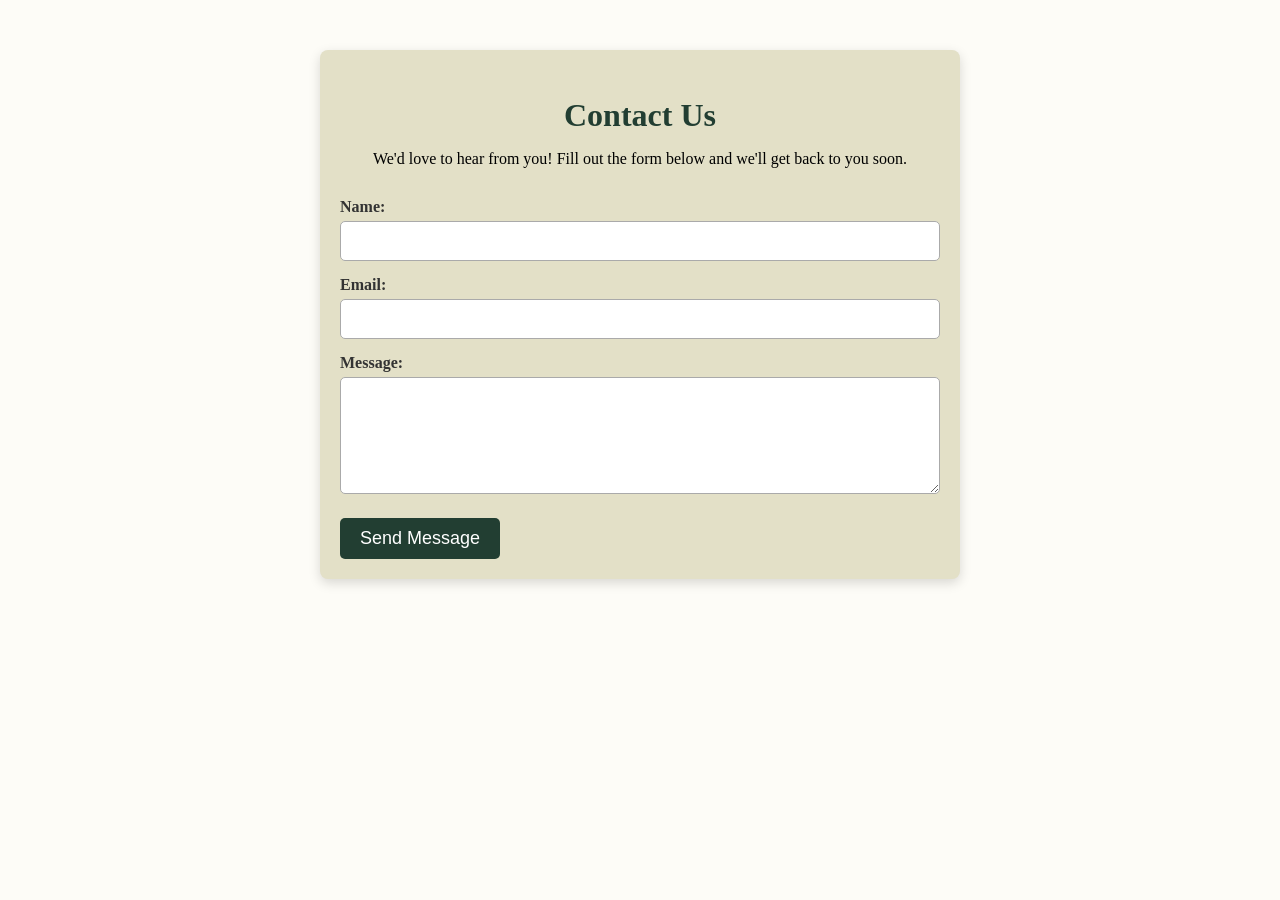
<file: contact us.html>
<!DOCTYPE html>
<html lang="en">
<head>
  <meta charset="UTF-8">
  <title>Contact Us - Desert Club</title>
  <meta name="viewport" content="width=device-width, initial-scale=1.0">

  <style>
    body {
      background-color: #fdfcf7;
      font-family: 'Times New Roman', Times, serif;
    }

    .contact-container {
      max-width: 600px;
      margin: 50px auto;
      padding: 20px;
      background-color: #e3e0c7;
      border-radius: 8px;
      box-shadow: 0 4px 12px rgba(0,0,0,0.15);
    }

    .contact-container h2 {
      text-align: center;
      margin-bottom: 10px;
      font-size: 2rem;
      color: #223e32;
    }

    .contact-container p {
      text-align: center;
      margin-bottom: 30px;
      font-size: 1rem;
    }

    .contact-form label {
      display: block;
      margin-top: 15px;
      font-weight: bold;
      color: #333;
    }

    .contact-form input,
    .contact-form textarea {
      width: 100%;
      padding: 10px;
      margin-top: 5px;
      border-radius: 5px;
      border: 1px solid #aaa;
      font-size: 16px;
      box-sizing: border-box;
    }

    .contact-form button {
      margin-top: 20px;
      padding: 10px 20px;
      background-color: #223e32;
      color: #fff;
      border: none;
      border-radius: 5px;
      font-size: 18px;
      cursor: pointer;
      transition: background-color 0.3s ease;
    }

    .contact-form button:hover {
      background-color: #1a2f27;
    }

    .success-message {
      margin-top: 20px;
      padding: 15px;
      background-color: #c2e7d9;
      border: 1px solid #8ab89b;
      border-radius: 5px;
      color: #223e32;
      font-weight: bold;
      display: none;
      text-align: center;
    }
  </style>
</head>
<body>

  <section class="contact-container">
    <h2>Contact Us</h2>
    <p>We'd love to hear from you! Fill out the form below and we'll get back to you soon.</p>

    <form id="contactForm" class="contact-form">
      <label for="name">Name:</label>
      <input type="text" id="name" name="name" required>

      <label for="email">Email:</label>
      <input type="email" id="email" name="email" required>

      <label for="message">Message:</label>
      <textarea id="message" name="message" rows="5" required></textarea>

      <button type="submit">Send Message</button>
    </form>

    <div id="successMsg" class="success-message">
      Message has been successfully sent. Please wait for a response.
    </div>
  </section>

  <script>
    document.getElementById("contactForm").addEventListener("submit", function(event) {
      event.preventDefault(); // prevents actual form submission
      document.getElementById("successMsg").style.display = "block";

      // Optional: clear form fields after showing message
      this.reset();
    });
  </script>

</body>
</html>
</file>
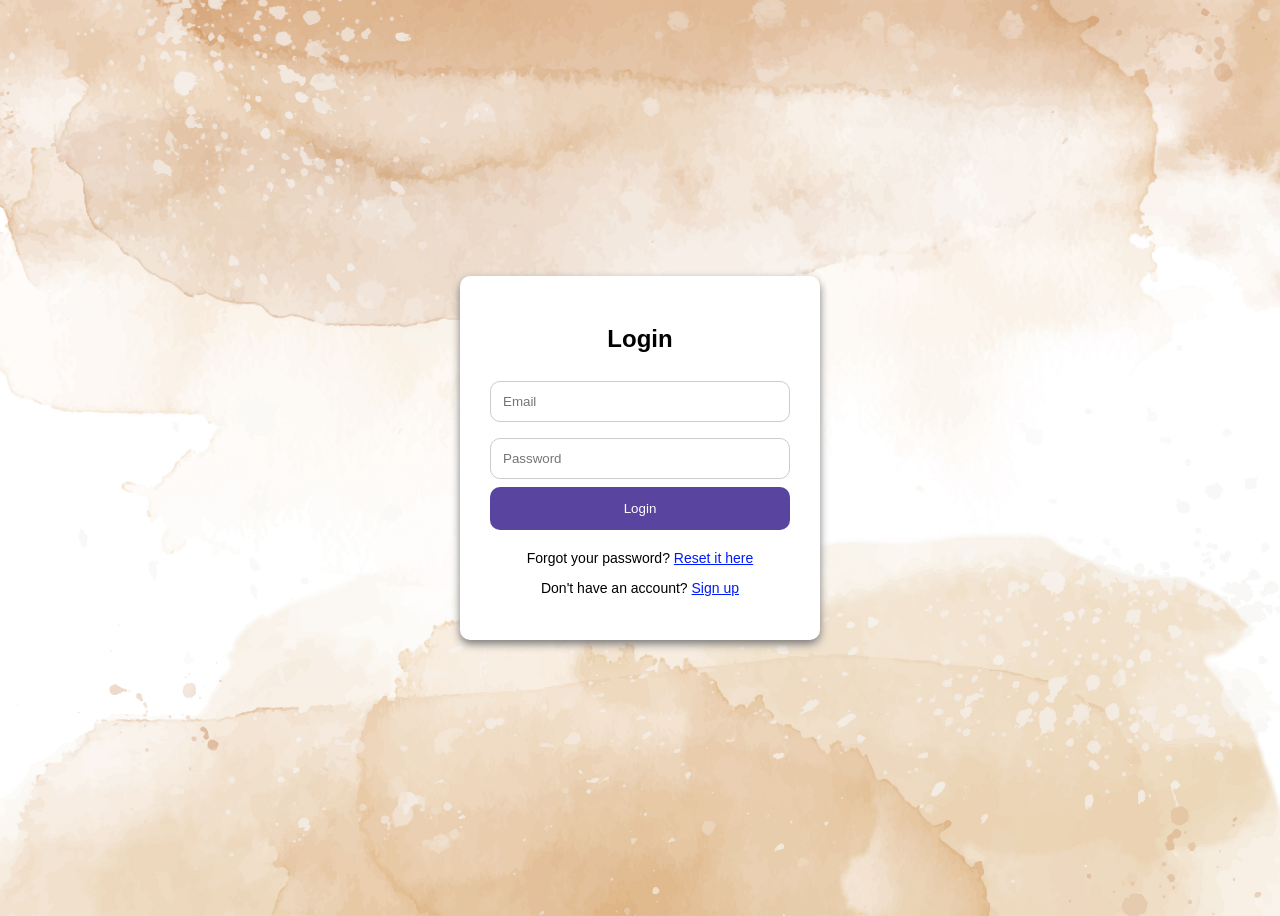
<file: Login.html>
<!DOCTYPE html>
<html lang="en">
<head>
    <meta charset="UTF-8" />
    <meta name="viewport" content="width=device-width, initial-scale=1" />
    <title>Login</title>
    <style>
        body{font-family: Arial, sans-serif;
            background-color: #fef5dd;
            display: grid;
            justify-content: center;
            align-content: center;
            height: 100vh;
            background-image: url(bg.jpg);
            background-repeat:no-repeat;
            background-position:center;
            background-size:cover;}

        .login_box{background-color: white;
                padding: 30px;
                box-shadow: 0 4px 8px #7a7a7a;
                width: 300px;
                text-align: center;
                border-radius: 10px;
                transform: translateX(-100%);
                opacity: 0;
                animation: slideIn 0.6s ease-out forwards;}

        h2 {margin-bottom: 20px;
            font-size: 24px;}

        input{width: 100%;
            padding: 12px;
            margin: 8px 0;
            border: 1px solid #ccc;
            box-sizing: border-box;
            border-radius: 10px}

        button{background-color:#5945a0 ;
            color: white;
            padding: 14px 20px;
            width: 100%;
            border-style: none;
            border-radius: 10px}

        button:hover{background-color: #874caf;}

/*1. Password reset and sign up*/
        .thing1{margin-top: 20px;
            font-size: 14px;}

        .thing1 a{color: #001aff;}

        .thing1 a:hover{text-decoration: underline;}
/*Password reset and sign up*/

        #error {margin-top: 10px;
            font-size: 14px;
            color: red;}

        @keyframes slideIn {to{transform: translateX(0);
                            opacity: 1;}}
    </style>
</head>

<body>
    <div class="login_box">
        <h2>Login</h2>
        <form id="loginForm">
            <input type="email" id="email" name="email" placeholder="Email" required>
            <input type="password" id="password" name="password" placeholder="Password" required>
            <button type="submit">Login</button>
        </form>

        <div id="error"></div>

        <div class="thing1">
            <p>Forgot your password? <a href="pw_reset.html">Reset it here</a></p>
            <p>Don't have an account? <a href="Sign_up.html">Sign up</a></p>
        </div>
    </div>

    <script>
        document.getElementById('loginForm').addEventListener('submit', function(e){e.preventDefault();
                                                                                    const email = document.getElementById('email').value.trim();
                                                                                    const password = document.getElementById('password').value;

                                                                                    const savedUser = JSON.parse(localStorage.getItem('user'));
                                                                                    const msgDiv = document.getElementById('error');

                                                                                    if (!savedUser) {msgDiv.textContent = "No user found. Please sign up first.";
                                                                                                    return;}

                                                                                    if (savedUser.email === email && savedUser.password === password) {msgDiv.style.color = "green";
                                                                                                                                                    msgDiv.textContent = "Login successful!";
                                                                                                                                                    window.location.href= ""}
                                                                                    else {msgDiv.style.color = "red";
                                                                                        msgDiv.textContent = "Invalid email or password.";}});

    </script>
</body>
</html>
</file>
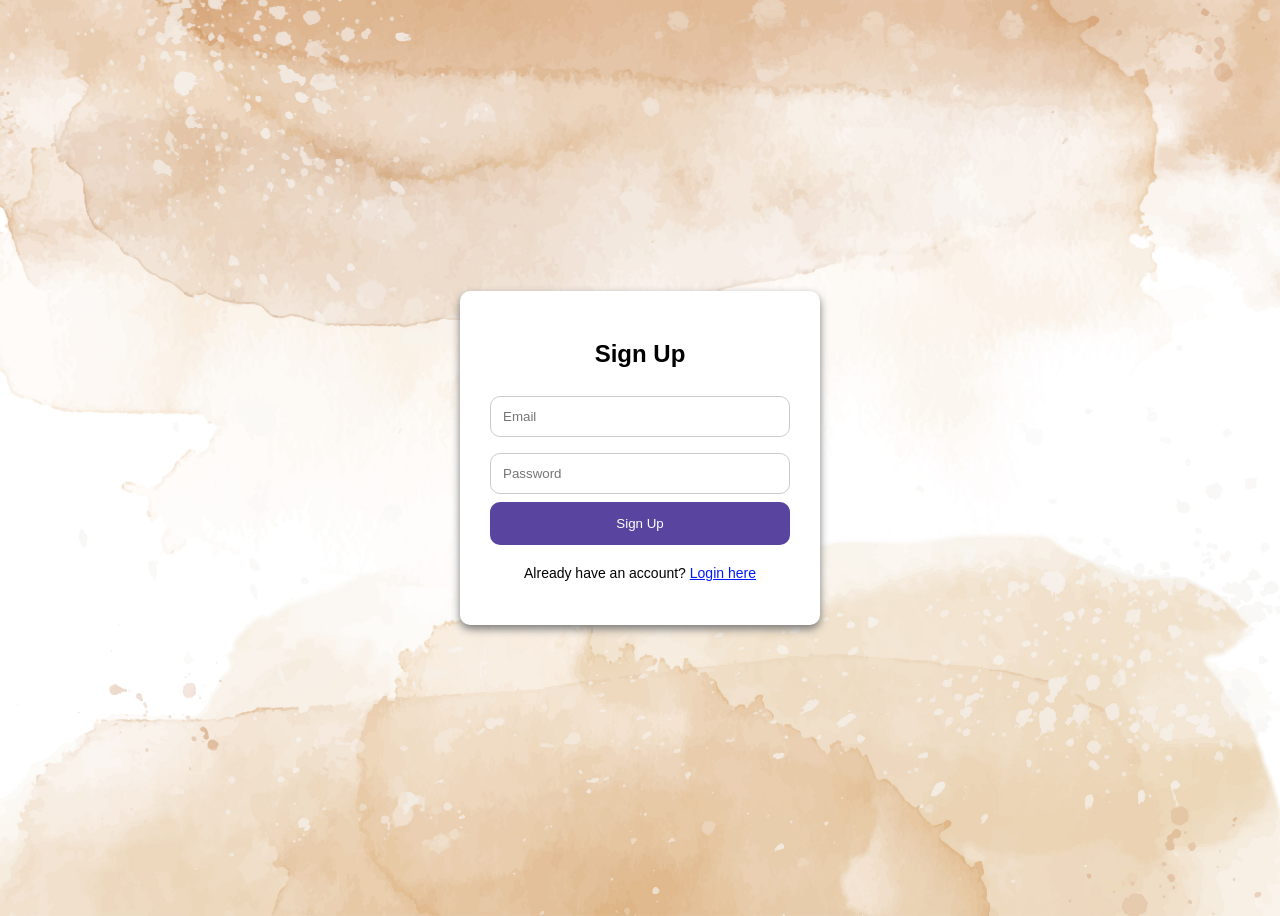
<file: Sign_up.html>
<!DOCTYPE html>
<html lang="en">
<head>
    <meta charset="UTF-8" />
    <meta name="viewport" content="width=device-width, initial-scale=1" />
    <title>Sign Up</title>
    <style>
        body{font-family: Arial, sans-serif;
            background-color: #fef5dd;
            display: grid;
            justify-content: center;
            align-content: center;
            height: 100vh;
            background-image: url(bg.jpg);
            background-repeat:no-repeat;
            background-position:center;
            background-size:cover;}

        .signup_box{background-color: white;
                    padding: 30px;
                    box-shadow: 0 4px 8px #7a7a7a;
                    width: 300px;
                    text-align: center;
                    border-radius: 10px;
                    transform: translateX(-100%);
                    opacity: 0;
                    animation: slideIn 0.6s ease-out forwards;}

        h2 {margin-bottom: 20px;
            font-size: 24px;}

        input{width: 100%;
            padding: 12px;
            margin: 8px 0;
            border: 1px solid #ccc;
            box-sizing: border-box;
            border-radius: 10px}

        button{background-color:#5945a0 ;
            color: white;
            padding: 14px 20px;
            width: 100%;
            border-style: none;
            border-radius: 10px}

        button:hover{background-color: #874caf;}

        .thing1{margin-top: 20px;
            font-size: 14px;}

        .thing1 a{color: #001aff;}

        .thing1 a:hover{text-decoration: underline;}

        #error {margin-top: 10px;
            font-size: 14px;
            color: red;}

        @keyframes slideIn {to{transform: translateX(0);
                            opacity: 1;}}
    </style>
</head>

<body>
    <div class="signup_box">
        <h2>Sign Up</h2>
        <form id="signupForm">
            <input type="email" id="email" name="email" placeholder="Email" required>
            <input type="password" id="password" name="password" placeholder="Password" required>
            <button type="submit">Sign Up</button>
        </form>

        <div id="error"></div>

        <div class="thing1">
            <p>Already have an account? <a href="Login.html">Login here</a></p>
        </div>
    </div>

    <script>
        document.getElementById('signupForm').addEventListener('submit', function(e) {e.preventDefault();
                                                                                    const email = document.getElementById('email').value.trim();
                                                                                    const password = document.getElementById('password').value;

            if(email === "" || password === "") {document.getElementById('error').textContent = "Please fill out all fields.";
                return;}

            const user = {email,
                        password};

            localStorage.setItem('user', JSON.stringify(user));
            const msgDiv = document.getElementById('error');
            msgDiv.style.color = "green";
            msgDiv.textContent = "Sign up successful! You can now login.";
            this.reset();});
    </script>
</body>
</html>
</file>
